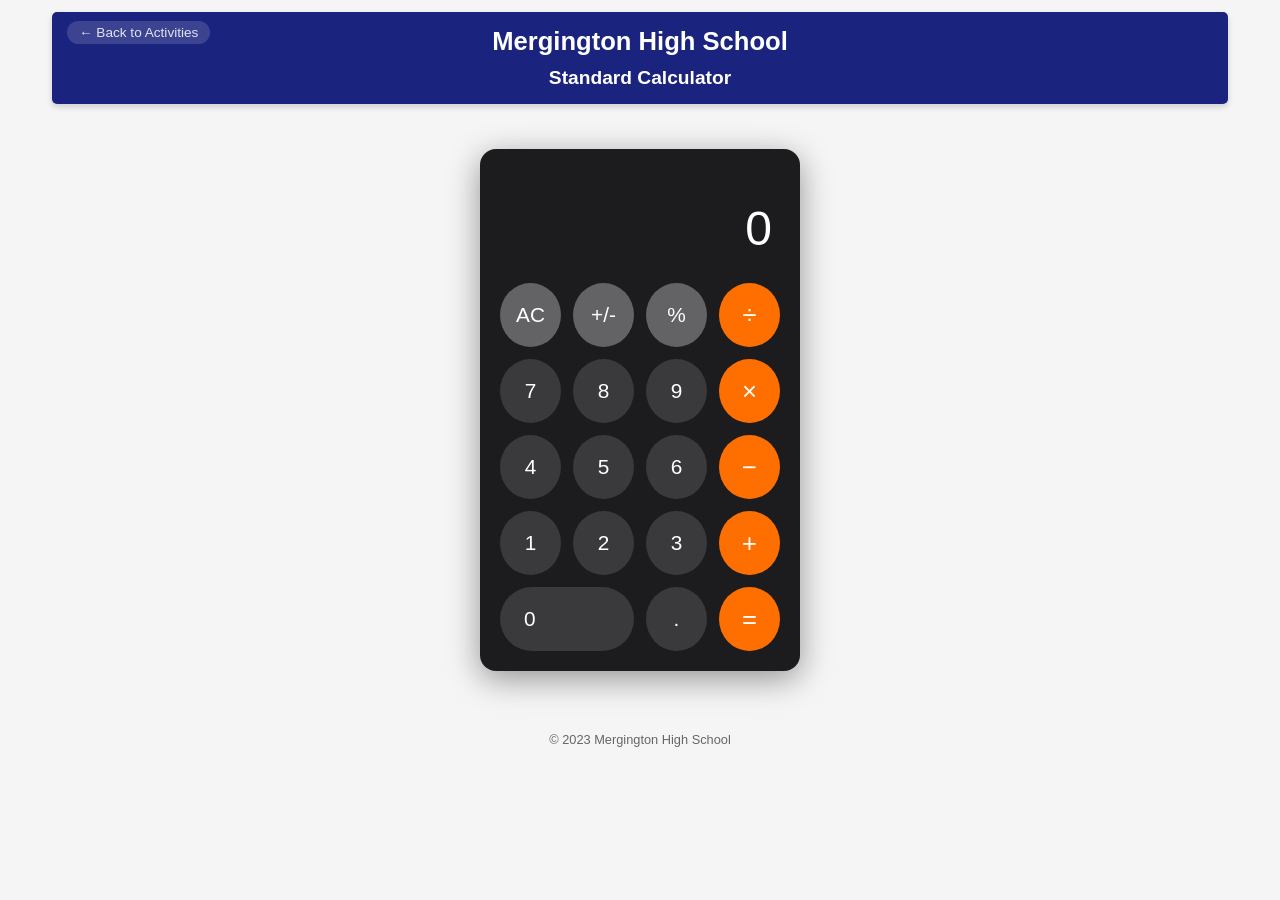
<file: src/static/calculator.html>
<!DOCTYPE html>
<html lang="en">
  <head>
    <meta charset="UTF-8" />
    <meta name="viewport" content="width=device-width, initial-scale=1.0" />
    <title>Calculator - Mergington High School</title>
    <link rel="stylesheet" href="styles.css" />
    <link rel="stylesheet" href="calculator.css" />
  </head>
  <body>
    <header>
      <h1>Mergington High School</h1>
      <h2>Standard Calculator</h2>
      <nav id="site-nav">
        <a href="/static/index.html">← Back to Activities</a>
      </nav>
    </header>

    <main>
      <section id="calculator-section">
        <div class="calculator">
          <div class="calc-display">
            <div id="calc-expression" class="calc-expression"></div>
            <div id="calc-result" class="calc-result">0</div>
          </div>
          <div class="calc-buttons">
            <!-- Row 1 -->
            <button class="calc-btn btn-clear" id="btn-clear">AC</button>
            <button class="calc-btn btn-sign" id="btn-sign">+/-</button>
            <button class="calc-btn btn-percent" id="btn-percent">%</button>
            <button class="calc-btn btn-operator" data-op="/">÷</button>
            <!-- Row 2 -->
            <button class="calc-btn btn-number" data-num="7">7</button>
            <button class="calc-btn btn-number" data-num="8">8</button>
            <button class="calc-btn btn-number" data-num="9">9</button>
            <button class="calc-btn btn-operator" data-op="*">×</button>
            <!-- Row 3 -->
            <button class="calc-btn btn-number" data-num="4">4</button>
            <button class="calc-btn btn-number" data-num="5">5</button>
            <button class="calc-btn btn-number" data-num="6">6</button>
            <button class="calc-btn btn-operator" data-op="-">−</button>
            <!-- Row 4 -->
            <button class="calc-btn btn-number" data-num="1">1</button>
            <button class="calc-btn btn-number" data-num="2">2</button>
            <button class="calc-btn btn-number" data-num="3">3</button>
            <button class="calc-btn btn-operator" data-op="+">+</button>
            <!-- Row 5 -->
            <button class="calc-btn btn-number btn-zero" data-num="0">0</button>
            <button class="calc-btn btn-number" id="btn-decimal">.</button>
            <button class="calc-btn btn-equals" id="btn-equals">=</button>
          </div>
        </div>
      </section>
    </main>

    <footer>
      <p>&copy; 2023 Mergington High School</p>
    </footer>

    <script src="calculator.js"></script>
  </body>
</html>
</file>
<file: src/static/styles.css>
/* Color palette */
:root {
  /* Primary colors */
  --primary: #1a237e;
  --primary-light: #534bae;
  --primary-dark: #000051;
  --primary-text: #ffffff;

  /* Secondary colors */
  --secondary: #ff6f00;
  --secondary-light: #ffa040;
  --secondary-dark: #c43e00;
  --secondary-text: #ffffff;

  /* Neutral colors */
  --background: #f5f5f5;
  --surface: #ffffff;
  --text-primary: #333333;
  --text-secondary: #666666;
  --border: #e0e0e0;
  --border-light: #f0f0f0;
  --border-focus: #d0d0d0;

  /* Feedback colors */
  --success: #2e7d32;
  --success-light: #e8f5e9;
  --warning: #ff9800;
  --warning-light: #fff3cd;
  --error: #c62828;
  --error-light: #ffebee;
  --info: #0c5460;
  --info-light: #d1ecf1;
}

* {
  box-sizing: border-box;
  margin: 0;
  padding: 0;
  font-family: Arial, sans-serif;
}

body {
  font-family: Arial, sans-serif;
  line-height: 1.4;
  color: var(--text-primary);
  max-width: 1200px;
  margin: 0 auto;
  padding: 12px;
  background-color: var(--background);
  font-size: 0.9rem;
}

header {
  text-align: center;
  padding: 12px 0;
  margin-bottom: 15px;
  background-color: var(--primary);
  color: var(--primary-text);
  border-radius: 5px;
  box-shadow: 0 3px 6px rgba(0, 0, 0, 0.16);
  position: relative;
  display: flex;
  flex-direction: column;
  align-items: center;
}

header h1 {
  margin-bottom: 5px;
  font-size: 1.6rem;
}

header h2 {
  font-size: 1.2rem;
}

main {
  display: flex;
  flex-wrap: wrap;
  justify-content: center;
}

section {
  background-color: var(--surface);
  padding: 15px;
  border-radius: 5px;
  box-shadow: 0 2px 5px rgba(0, 0, 0, 0.1);
  width: 100%;
}

section h3 {
  margin-bottom: 15px;
  padding-bottom: 8px;
  border-bottom: 1px solid var(--border);
  color: var(--primary);
  font-size: 1.1rem;
}

/* New Layout Styles */
.main-content-layout {
  display: flex;
  flex-direction: column;
  gap: 15px;
}

.sidebar-filters {
  padding: 15px;
  background-color: var(--surface);
  border-radius: 5px;
  box-shadow: 0 2px 5px rgba(0, 0, 0, 0.1);
}

.sidebar-filters h3 {
  margin-bottom: 15px;
  padding-bottom: 8px;
  border-bottom: 1px solid var(--border);
  color: var(--primary);
  font-size: 1.1rem;
}

.activities-content {
  flex: 1;
}

/* Desktop layout */
@media (min-width: 768px) {
  .main-content-layout {
    flex-direction: row;
    align-items: flex-start;
  }

  .sidebar-filters {
    width: 200px; /* Reduced from 250px to 200px to make the sidebar narrower */
    position: sticky;
    top: 15px;
    max-height: calc(100vh - 30px);
    overflow-y: auto;
  }

  .activities-content {
    flex: 1;
  }
}

#activities-list {
  display: grid;
  grid-template-columns: repeat(auto-fill, minmax(250px, 1fr));
  gap: 15px;
  width: 100%;
}

.activity-card {
  padding: 12px;
  border: 1px solid var(--border);
  border-radius: 6px;
  background-color: var(--surface);
  display: flex;
  flex-direction: column;
  height: 100%;
  transition: all 0.3s ease;
  box-shadow: 0 2px 5px rgba(0, 0, 0, 0.05);
  position: relative;
  overflow: hidden;
  font-size: 0.85rem;
}

.activity-card:hover {
  transform: translateY(-5px);
  box-shadow: 0 8px 15px rgba(0, 0, 0, 0.1);
  border-color: var(--border-focus);
}

.activity-card h4 {
  margin-bottom: 8px;
  color: var(--primary);
  font-size: 1rem;
  letter-spacing: 0.3px;
  padding-bottom: 6px;
  border-bottom: 1px solid var(--border-light);
}

.activity-card p {
  margin-bottom: 8px;
  line-height: 1.4;
}

.activity-card-actions {
  margin-top: auto;
  padding-top: 10px;
  display: flex;
  justify-content: center;
}

/* Activity Tag */
.activity-tag {
  position: absolute;
  top: 8px;
  right: 8px;
  background: #e8eaf6;
  color: #3949ab;
  font-size: 0.65rem;
  font-weight: bold;
  padding: 2px 6px;
  border-radius: 10px;
  text-transform: uppercase;
  letter-spacing: 0.3px;
}

/* Capacity Indicator */
.capacity-container {
  margin: 8px 0;
  width: 100%;
}

.capacity-bar-bg {
  height: 6px;
  background-color: var(--border-light);
  border-radius: 3px;
  overflow: hidden;
}

.capacity-text {
  display: flex;
  justify-content: space-between;
  margin-top: 3px;
  font-size: 0.7rem;
  color: var(--text-secondary);
}

.capacity-full .capacity-bar-fill {
  background-color: var(--error);
}

.capacity-near-full .capacity-bar-fill {
  background-color: var(--warning);
}

.capacity-available .capacity-bar-fill {
  background-color: var(--success);
}

/* Participants list */
.participants-list {
  margin-top: 8px;
  padding-top: 8px;
  border-top: 1px solid var(--border-light);
}

.participants-list h5 {
  color: var(--primary);
  margin-bottom: 5px;
  font-size: 0.8em;
}

.participants-list ul {
  list-style-type: none;
  padding-left: 0;
  margin: 0;
  max-height: 100px;
}

.participants-list li {
  padding: 2px 0;
  color: var(--text-secondary);
  font-size: 0.8em;
  display: flex;
  justify-content: space-between;
  align-items: center;
}

/* Buttons */
.register-button {
  background: linear-gradient(145deg, var(--secondary), var(--secondary-dark));
  color: var(--secondary-text);
  margin-top: 10px;
  padding: 6px 12px;
  width: 100%;
  font-weight: bold;
  border-radius: 20px;
  box-shadow: 0 2px 4px rgba(255, 111, 0, 0.2);
  transition: all 0.3s ease;
  display: flex;
  justify-content: center;
  align-items: center;
  font-size: 0.85rem;
  letter-spacing: 0.3px;
  text-transform: uppercase;
  border: none;
}

button {
  background-color: var(--primary);
  color: white;
  border: none;
  padding: 6px 12px;
  font-size: 0.85rem;
  border-radius: 4px;
  cursor: pointer;
  transition: background-color 0.2s;
}

/* Tooltip styles */
.tooltip {
  position: relative;
  display: inline-block;
  cursor: pointer;
}

.tooltip .tooltip-text {
  visibility: hidden;
  background-color: rgba(33, 33, 33, 0.9);
  color: #fff;
  text-align: center;
  padding: 8px 12px;
  border-radius: 4px;
  font-size: 0.8rem;
  position: absolute;
  z-index: 1;
  bottom: 125%;
  left: 50%;
  transform: translateX(-50%);
  opacity: 0;
  transition: opacity 0.2s, visibility 0.2s;
  width: max-content;
  max-width: 250px;
  pointer-events: none;
  box-shadow: 0 2px 8px rgba(0, 0, 0, 0.2);
}

.tooltip:hover .tooltip-text {
  visibility: visible;
  opacity: 1;
}

/* Special positioning for delete participant tooltip */
.delete-participant {
  cursor: pointer;
}

.delete-participant .tooltip-text {
  left: auto;
  right: calc(100% + 8px);
  top: 50%;
  bottom: auto;
  transform: translateY(-50%);
  white-space: nowrap;
}

/* Activity skeletons for loading state */
.skeleton-card {
  padding: 12px;
  border: 1px solid var(--border);
  border-radius: 6px;
  background-color: var(--surface);
  display: flex;
  flex-direction: column;
  height: 180px;
  position: relative;
  overflow: hidden;
}

.skeleton-line {
  height: 10px;
  margin-bottom: 8px;
  background: linear-gradient(
    90deg,
    var(--border-light) 25%,
    var(--border) 50%,
    var(--border-light) 75%
  );
  background-size: 200% 100%;
  border-radius: 3px;
  animation: shimmer 1.5s infinite;
}

.skeleton-title {
  height: 18px;
  width: 70%;
  margin-bottom: 10px;
}

.skeleton-text {
  width: 100%;
}

.skeleton-text.short {
  width: 60%;
}

@keyframes shimmer {
  0% {
    background-position: -200% 0;
  }
  100% {
    background-position: 200% 0;
  }
}

/* Modal animation */
.modal {
  position: fixed;
  top: 0;
  left: 0;
  width: 100%;
  height: 100%;
  background-color: rgba(0, 0, 0, 0.5);
  display: flex;
  justify-content: center;
  align-items: center;
  z-index: 1000;
  opacity: 0;
  transition: opacity 0.3s ease;
}

.modal.show {
  opacity: 1;
}

.modal-content {
  background-color: var(--surface);
  padding: 18px;
  border-radius: 5px;
  width: 90%;
  max-width: 350px;
  position: relative;
  transform: translateY(-20px);
  transition: transform 0.3s ease;
  box-shadow: 0 4px 20px rgba(0, 0, 0, 0.15);
  border: 1px solid var(--border);
}

.modal.show .modal-content {
  transform: translateY(0);
}

.close-modal,
.close-login-modal {
  position: absolute;
  right: 12px;
  top: 8px;
  font-size: 18px;
  cursor: pointer;
  color: var(--text-secondary);
  line-height: 1;
}

/* Login modal specific styling */
#login-modal .modal-content h3 {
  color: var(--primary);
  font-size: 1.2rem;
  margin-bottom: 15px;
  text-align: center;
}

/* Hidden class - critical for showing/hiding elements */
.hidden {
  display: none !important;
}

/* More compact no-results message */
.no-results {
  text-align: center;
  padding: 12px;
  color: var(--text-secondary);
  background-color: var(--surface);
  border-radius: 6px;
  border: 1px dashed var(--border);
  margin: 10px 0;
  font-size: 0.85rem;
}

footer {
  text-align: center;
  margin-top: 20px;
  padding: 10px;
  color: var(--text-secondary);
  font-size: 0.8rem;
}

/* Search and Filter Components - Updated for Sidebar */
.search-box {
  display: flex;
  width: 100%;
  margin-bottom: 15px;
}

.search-box input {
  flex: 1;
  min-width: 0; /* Add this to prevent input from overflowing */
  padding: 6px 10px;
  border: 1px solid var(--border);
  border-right: none;
  border-radius: 20px 0 0 20px;
  font-size: 0.85rem;
  transition: all 0.3s ease;
}

.search-box input:focus {
  outline: none;
  border-color: var(--primary-light);
  box-shadow: 0 0 0 2px rgba(83, 75, 174, 0.1);
}

.search-box button {
  width: 36px;
  height: 100%; /* Make button match input height */
  min-height: 32px; /* Ensure minimum clickable area */
  background: var(--primary);
  color: white;
  border: none;
  border-radius: 0 20px 20px 0;
  cursor: pointer;
  transition: background-color 0.3s ease;
  padding: 0;
  display: flex;
  align-items: center;
  justify-content: center;
}

.search-box button:hover {
  background-color: var(--primary-light);
}

.search-icon {
  font-size: 1rem;
}

.filter-container {
  margin-bottom: 15px;
  display: flex;
  flex-direction: column;
  gap: 6px;
}

.filter-label {
  font-weight: 600;
  color: var(--text-primary);
  font-size: 0.8rem;
}

.category-filters,
.day-filters,
.time-filters {
  display: flex;
  flex-wrap: wrap;
  gap: 6px;
}

.category-filter,
.day-filter,
.time-filter {
  background-color: var(--background);
  border: 1px solid var(--border);
  color: var(--text-primary);
  padding: 4px 10px;
  border-radius: 15px;
  font-size: 0.75rem;
  cursor: pointer;
  transition: all 0.2s ease;
}

.category-filter.active,
.day-filter.active,
.time-filter.active {
  background-color: var(--primary);
  color: white;
  border-color: var(--primary-dark);
}

.category-filter:hover,
.day-filter:hover,
.time-filter:hover {
  background-color: var(--primary-light);
  color: white;
}

.time-filters {
  width: 100%;
}

.reset-button {
  background-color: var(--border);
  color: var(--text-primary);
  padding: 5px 12px;
  border-radius: 15px;
  font-size: 0.8rem;
  font-weight: 500;
  cursor: pointer;
  transition: all 0.2s ease;
  align-self: flex-start;
}

.reset-button:hover {
  background-color: var(--border-focus);
}

/* Responsive adjustments for mobile */
@media (max-width: 767px) {
  .sidebar-filters {
    margin-bottom: 15px;
  }

  .main-content-layout {
    flex-direction: column;
  }

  #activities-list {
    grid-template-columns: repeat(auto-fill, minmax(250px, 1fr));
  }

  .sidebar-filters {
    width: 100%;
  }
}

/* Site navigation in header */
#site-nav {
  position: absolute;
  top: 10px;
  left: 15px;
}

#site-nav a {
  color: rgba(255, 255, 255, 0.85);
  text-decoration: none;
  font-size: 0.85rem;
  background-color: rgba(255, 255, 255, 0.15);
  padding: 4px 12px;
  border-radius: 20px;
  transition: background-color 0.2s;
}

#site-nav a:hover {
  background-color: rgba(255, 255, 255, 0.25);
}

/* User controls in header */
#user-controls {
  position: absolute;
  top: 10px;
  right: 15px;
}

#user-status {
  display: flex;
  align-items: center;
}

#user-info {
  display: flex;
  align-items: center;
  gap: 10px;
}

#display-name {
  margin-right: 5px;
  font-weight: 500;
}

.icon-button {
  display: flex;
  align-items: center;
  gap: 5px;
  background-color: rgba(255, 255, 255, 0.2);
  border-radius: 20px;
  padding: 4px 12px;
  font-size: 0.85rem;
  transition: background-color 0.2s;
}

.icon-button:hover {
  background-color: rgba(255, 255, 255, 0.3);
}

.user-icon {
  font-size: 1rem;
}

#logout-button {
  padding: 3px 10px;
  background-color: rgba(255, 255, 255, 0.2);
  font-size: 0.8rem;
  border-radius: 20px;
}

#logout-button:hover {
  background-color: rgba(255, 255, 255, 0.3);
}
</file>
<file: src/static/calculator.css>
/* Calculator layout */
#calculator-section {
  display: flex;
  justify-content: center;
  padding: 30px 15px;
  background-color: transparent;
  box-shadow: none;
}

.calculator {
  background-color: #1c1c1e;
  border-radius: 16px;
  padding: 20px;
  width: 320px;
  box-shadow: 0 8px 32px rgba(0, 0, 0, 0.4);
}

/* Display */
.calc-display {
  background-color: #1c1c1e;
  border-radius: 8px;
  padding: 10px 8px 14px;
  text-align: right;
  min-height: 90px;
  display: flex;
  flex-direction: column;
  justify-content: flex-end;
}

.calc-expression {
  color: rgba(255, 255, 255, 0.5);
  font-size: 1rem;
  min-height: 1.4rem;
  overflow: hidden;
  text-overflow: ellipsis;
  white-space: nowrap;
  margin-bottom: 4px;
}

.calc-result {
  color: #ffffff;
  font-size: 3rem;
  font-weight: 300;
  overflow: hidden;
  text-overflow: ellipsis;
  white-space: nowrap;
  line-height: 1;
}

/* Button grid */
.calc-buttons {
  display: grid;
  grid-template-columns: repeat(4, 1fr);
  gap: 12px;
  margin-top: 16px;
}

.calc-btn {
  height: 64px;
  border-radius: 50%;
  border: none;
  font-size: 1.3rem;
  font-weight: 400;
  cursor: pointer;
  transition: filter 0.1s ease, transform 0.1s ease;
  display: flex;
  align-items: center;
  justify-content: center;
  padding: 0;
  color: #ffffff;
}

.calc-btn:active {
  filter: brightness(1.4);
  transform: scale(0.95);
}

/* Number buttons */
.btn-number {
  background-color: #3a3a3c;
}

.btn-number:hover {
  background-color: #4a4a4e;
}

/* Zero button spans two columns */
.btn-zero {
  grid-column: span 2;
  border-radius: 32px;
  justify-content: flex-start;
  padding-left: 24px;
}

/* Function buttons (AC, +/-, %) */
.btn-clear,
.btn-sign,
.btn-percent {
  background-color: #636366;
  color: #ffffff;
}

.btn-clear:hover,
.btn-sign:hover,
.btn-percent:hover {
  background-color: #7a7a7e;
}

/* Operator buttons */
.btn-operator {
  background-color: var(--secondary);
  color: #ffffff;
  font-size: 1.6rem;
}

.btn-operator:hover {
  background-color: var(--secondary-light);
}

.btn-operator.active {
  background-color: #ffffff;
  color: var(--secondary);
}

/* Equals button */
.btn-equals {
  background-color: var(--secondary);
  color: #ffffff;
  font-size: 1.6rem;
}

.btn-equals:hover {
  background-color: var(--secondary-light);
}
</file>
